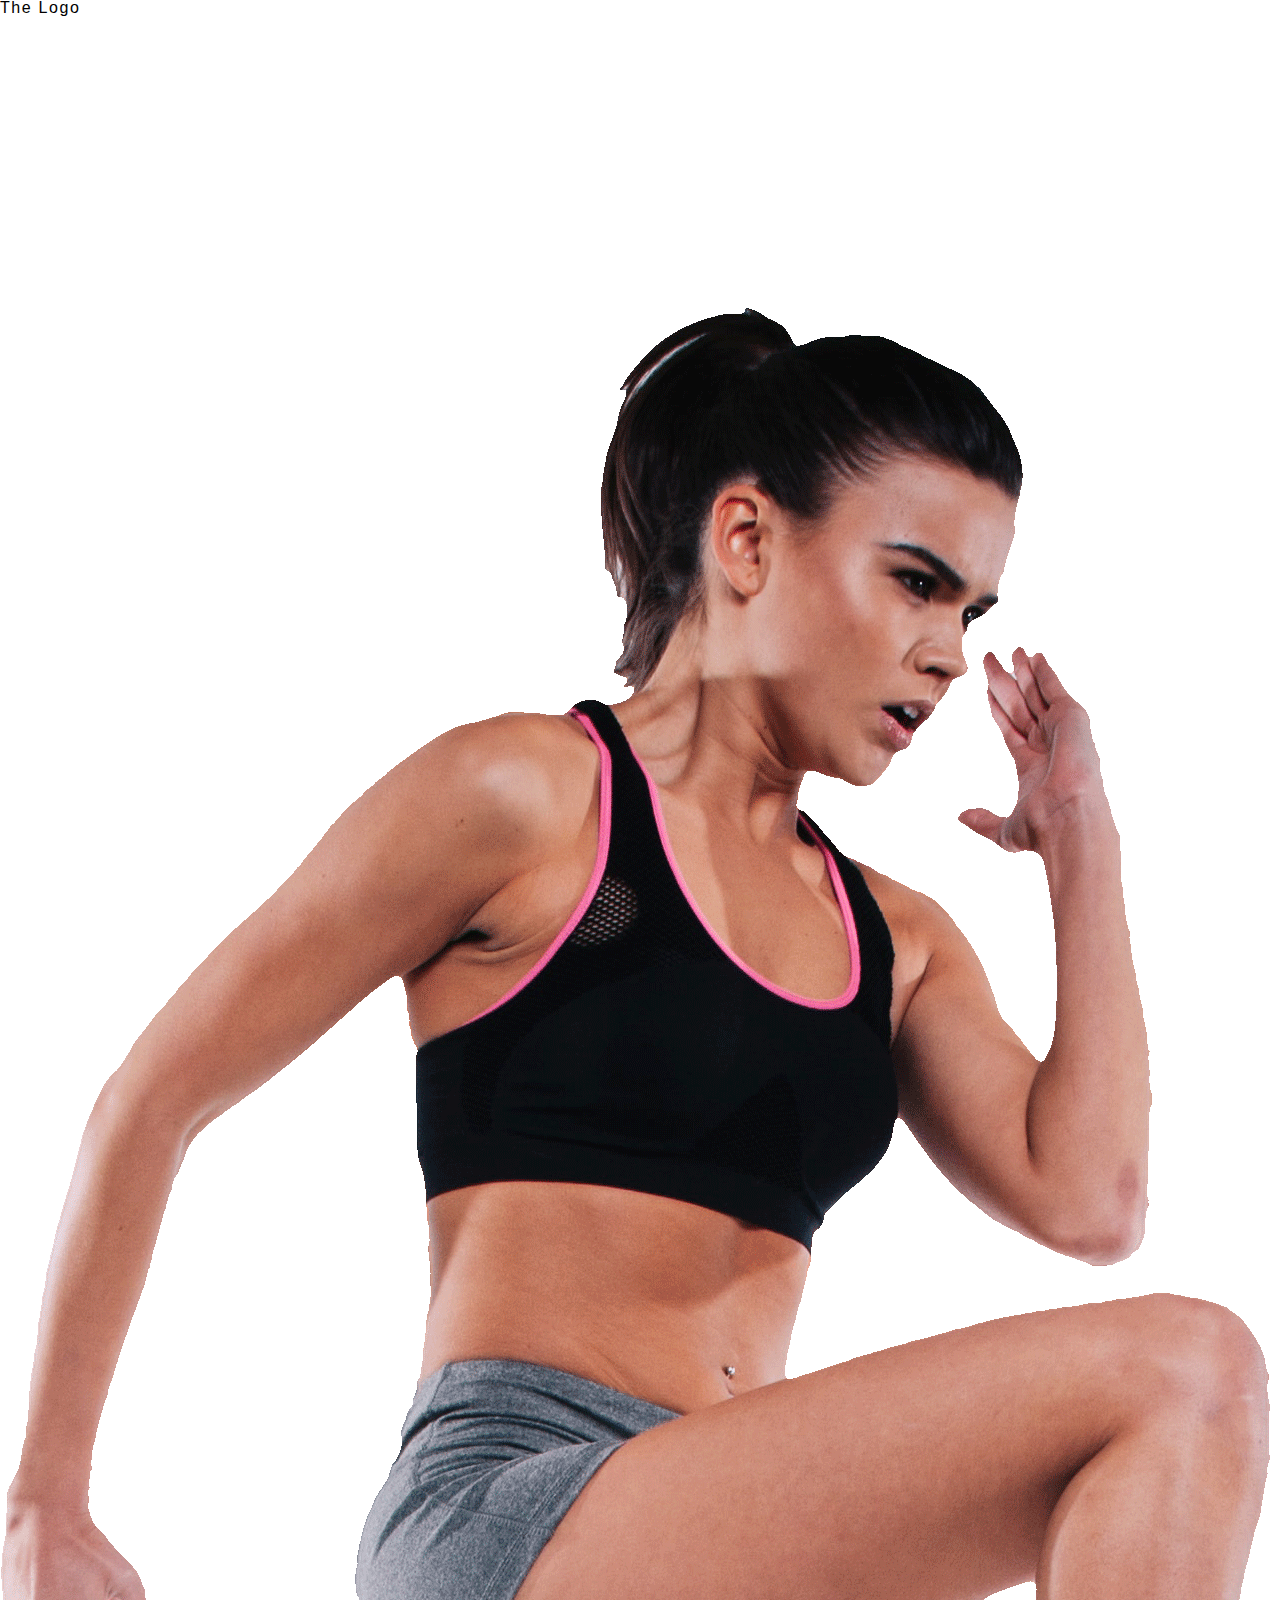
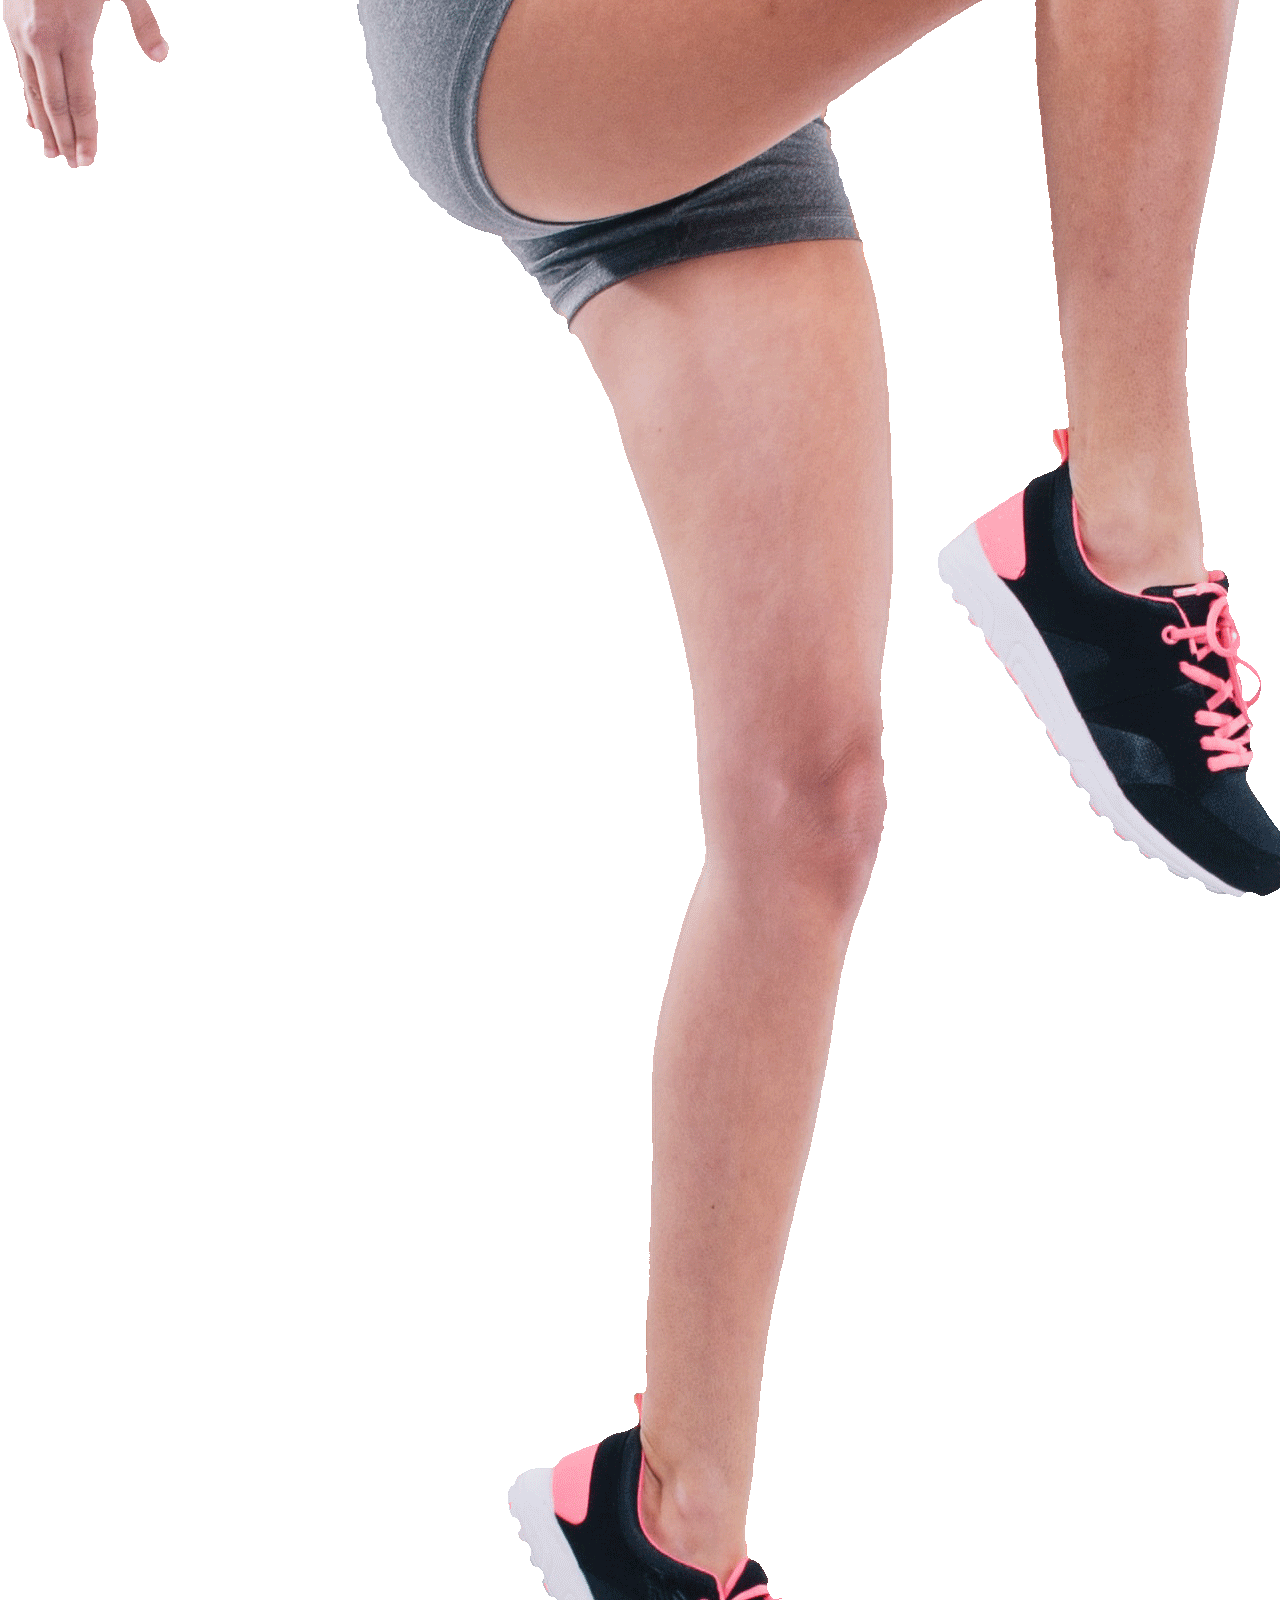
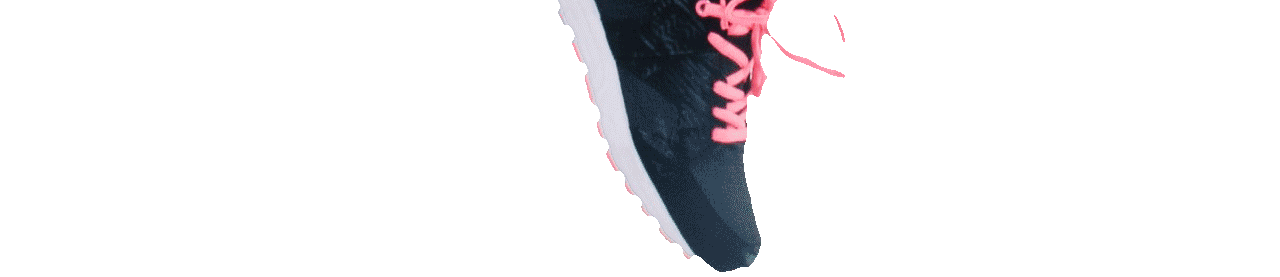
<file: onlocation.html>
<!doctype html>
<html lang="en">
<head>
<meta charset="UTF-8">
<!-- very important to include this tag, set the site size to equal the device width -->
<meta name="viewport" content="initial-scale=1.0, width=device-width">
<title>Fitness First</title>
<link href="css/reset.css" rel="stylesheet" type="text/css">
<link href="css/main.css" rel="stylesheet" type="text/css">
<link href="https://fonts.googleapis.com/css?family=Raleway:100,200,300,400,500,600,700,800,900&display=swap" rel="stylesheet">
</head>

<body>
	<!--  main nav -->
	<header>
		<nav>
			<div class="logo">
				<h4>The Logo</h4>
			</div>
			<ul class="nav-links">
				<li><a href="#">Home</a></li>
				<li><a href="#">On Location</a></li>
				<li><a href="#">Visual Data</a></li>
			</ul>
			<div class="burger">
				<div class="line1"></div>
				<div class="line2"></div>
				<div class="line3"></div>
			</div>
		</nav>
	</header>
	<section class="hero-Con">
		<h1 class="hidden">Splash Page</h1>
		<!-- hero -->
		<div class="hero">
			<div class="hero-text">
				<h2>Jump into the action</h2>
				<p>The First Four Weeks Are All About Building A Base Level Of Fitness And Discovering What You Enjoy The Most. You’ll Learn A Variety Of Different Movements And Begin To Track And Develop Your Routine.</p>	
			</div>
				<!-- hovering image -->
			<div class="gradient-circle">
				<div class="jumping-woman">
					<img src="images/clem-onojeghu-unsplash_floatingWoman.png" alt="woman jumping">
				</div>
			</div>
		</div>
	
	</section>
	<script src="js/main.js"></script>
</body>
</html>
</file>
<file: css/main.css>
@charset "UTF-8";
/* CSS Document */

.hidden
{
	display: none;
}

/* Sass color variables */
/* blue: #0089cd; */
/* $white: #ffffff;   */

/* Make the body 100% of the browser viewport height */
html, body 
{
    font-family: 'Syne Regular', Helvetica, sans-serif;
    letter-spacing: 0.1rem;
    height: 100%;
    margin: 0;
}

h2 
{
    font-family: 'Syne Extra';
    font-weight: normal;
    font-style: normal;
    padding: 15% 0 0 0;
    margin: 0;
    text-align: center;
    font-size: 5vh;
    margin-bottom: 20px;
}

p 
{
    font-family: 'Syne Regular';
    text-align: center;
    color: white;
    font-weight: inherit;
    letter-spacing: 0.1rem;
    margin-bottom: 10px;
}

.mobile-text-width
{
    max-width:100%;
    line-height: 10vw;

}


ul
{
    display: flex;
    position: absolute;
    top: 8%;
    left:50%;
    transform: translate(-50%,-50%);
    margin: 0px;
    padding: 0px;
    z-index: 1;

}

ul li
{
 list-style: none;
}


ul li a
{
    font-size: 14px;
    position: relative;
    display: block;
    padding: 10px 20px;
    text-decoration: none;
    text-transform: uppercase;
    color: white;
}

ul li.active a
{
    background-color: greenyellow;
    color: #000;
}

/* Make each section 100% of the browser viewport height */
section 
{
    height: 100%;
    color: white;
    position: relative;
    text-align: center;
}

/* Center the content of the sections */
.inner 
{
    max-width: 85%;
	margin: 0 auto;

}

/* Background colors for each section */
section#one 
{ 
	background-color:#490215; 
}

/* Intro splash section */
.heroCon
{
    display: -webkit-flex; /* Safari */
    display: flex;
    flex-direction: column;
    justify-content: center;
    align-items: center;
    width:100%;
    margin: 0 auto;
}

.mobile-box
{
    width: 225px;
    height: 225px;
    padding: 20px;
    margin-top: 40px;
    background-color: greenyellow;
}

.desktop-box
{
    width: 225px;
    height: 225px;
    padding: 20px;
    background-color: greenyellow;
    margin-top: 40px;
} 

section#two 
{ 
	background-color:#f8431f;
}

section#three 
{ 
	background-color:#fc2639; 
}

section#four 
{ 
	background-color: #d72561; 
}

section#five 
{ 
	background-color: #020d3d; 
}

.productTwo
{
    display: -webkit-flex; /* Safari */
    display: flex;
    flex-direction: column;
    align-items: center;
}

.productThree
{
    display: -webkit-flex; /* Safari */
    display: flex;
    flex-direction: column;
    align-items: center;
}


/* Media Queries 789, 1024, 1440 */
/* MEDIA QUERIES */
/* When the width is between 600px and 900px OR above 1100px - change the appearance of <div> */
@media screen and (min-width: 768px), (min-width: 1100px) {
     
    h2
    {
        font-family: 'Syne Extra';
        font-weight: normal;
        font-style: normal;
        padding: 15% 0 0 0;
        margin: 0;
        text-align: center;
        font-size: 4vh;
        margin-bottom: 20px;
    }

    section#two
    {
        display: -webkit-flex; /* Safari */
        display: flex;
        flex-direction: row;
        justify-content: space-evenly;
        background-color: salmon;
    }

    .heroCon
    { 
        display: -webkit-flex; /* Safari */
        display: flex;
        flex-direction: row;
        justify-content: space-evenly;
        padding-top: 230px;
    }

    .splash
    {
        max-width: 28%;
        margin: 0;
    }

    /* Splash styling for Desktop */
    #heroTitle 
    {
        width: max-content;
        text-align: left;
    } 

    .splash p
    {
        line-height: 3vw;
        text-align: left;
    }

    /* Desktop - side by side */
    .desktop-box
    {
        width: 27vh;
        height: 27vh;
        padding: 20px;
        background-color: greenyellow;
    } 

    .productTwo
    {
        width: 100vw;
        display: -webkit-flex; /* Safari */
        display: flex;
        flex-direction: column;
        align-items: normal;
    }

    .productThree
    {
        width: 100vw;
        display: -webkit-flex; /* Safari */
        display: flex;
        flex-direction: column;
        align-items: normal;
    }


    /* display products side by  side */
    .productItems
    {
        display: -webkit-flex; /* Safari */
        display:flex;
        flex-direction: row;
        justify-content: space-evenly;
        margin-top: 10px;
    }

  }
</file>
